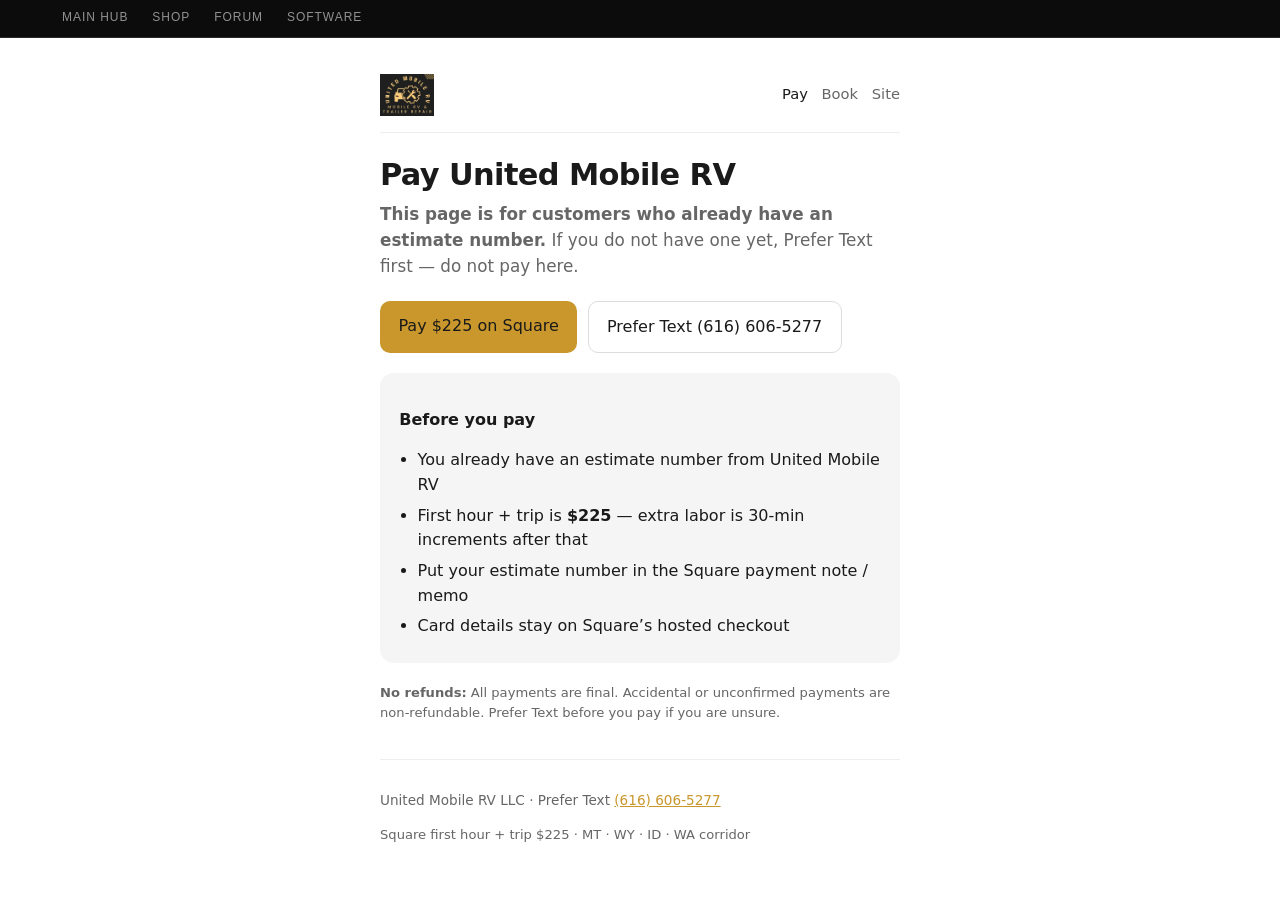
<file: index.html>
<!DOCTYPE html>
<html lang="en">
<head>
  <meta charset="utf-8">
  <meta name="viewport" content="width=device-width, initial-scale=1">
  <meta name="theme-color" content="#1A1A1A">
  <title>Pay · United Mobile RV</title>
  <meta name="description" content="Pay United Mobile RV with your estimate number — first hour + trip $225 via Square. Prefer Text (616) 606-5277.">
  <meta name="robots" content="noindex,follow">
  <link rel="icon" href="/assets/brand/favicon-64.png">
  <link rel="stylesheet" href="/assets/styles.css">
<link rel="stylesheet" href="/design/platform-bar.css">
</head>
<body>
  <div class="umrt-platform-bar" role="navigation" aria-label="UMRT properties">
    <div class="umrt-platform-bar-inner">
      <a href="https://unitedmobilerv.com/" data-platform-link="hub">Main Hub</a>
      <a href="https://shop.unitedmobilerv.com/" data-platform-link="shop">Shop</a>
      <a href="https://forum.unitedmobilerv.com/" data-platform-link="forum">Forum</a>
      <a href="https://software.unitedmobilerv.com/" data-platform-link="software">Software</a>
    </div>
  </div>

  <div class="wrap">
    <header>
      <a class="brand" href="/"><img src="/assets/brand/umrt-logo.webp" width="140" height="42" alt="United Mobile RV" fetchpriority="high" decoding="async"></a>
      <nav aria-label="Primary">
        <a href="/" aria-current="page">Pay</a>
        <a href="https://unitedmobilerv.com/book-service/">Book</a>
        <a href="https://united-mobile-rv.pages.dev/">Site</a>
      </nav>
    </header>
    <main>
      <h1>Pay United Mobile RV</h1>
      <p class="lede"><strong>This page is for customers who already have an estimate number.</strong> If you do not have one yet, Prefer Text first — do not pay here.</p>
      <div class="cta">
        <a class="btn" href="https://square.link/u/STB7z2B6" rel="noopener">Pay $225 on Square</a>
        <a class="btn btn-ghost" href="sms:+16166065277">Prefer Text (616) 606-5277</a>
      </div>
      <div class="card">
        <p><strong>Before you pay</strong></p>
        <ul>
          <li>You already have an estimate number from United Mobile RV</li>
          <li>First hour + trip is <strong>$225</strong> — extra labor is 30-min increments after that</li>
          <li>Put your estimate number in the Square payment note / memo</li>
          <li>Card details stay on Square’s hosted checkout</li>
        </ul>
      </div>
      <p class="fine" style="margin-top:1rem"><strong>No refunds:</strong> All payments are final. Accidental or unconfirmed payments are non-refundable. Prefer Text before you pay if you are unsure.</p>
    </main>
    <footer>
      <p>United Mobile RV LLC · Prefer Text <a href="sms:+16166065277">(616) 606-5277</a></p>
      <p class="fine">Square first hour + trip $225 · MT · WY · ID · WA corridor</p>
    </footer>
  </div>
</body>
</html>
</file>
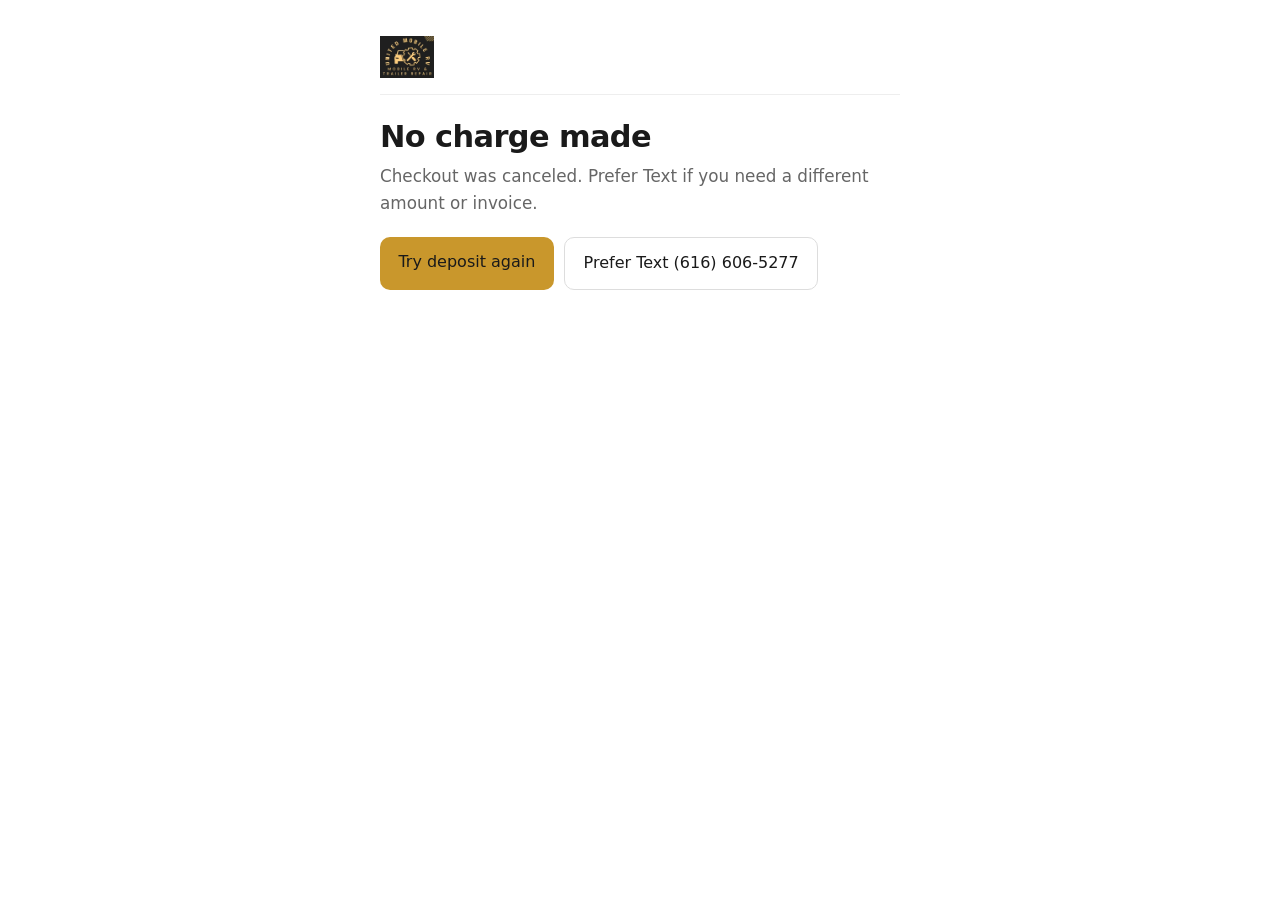
<file: cancel/index.html>
<!DOCTYPE html>
<html lang="en">
<head>
  <meta charset="utf-8">
  <meta name="viewport" content="width=device-width, initial-scale=1">
  <title>Payment canceled · United Mobile RV</title>
  <meta name="robots" content="noindex,follow">
  <link rel="stylesheet" href="/assets/styles.css">
</head>
<body>
  <div class="wrap">
    <header>
      <a class="brand" href="/"><img src="/assets/brand/umrt-logo.webp" width="140" height="42" alt="United Mobile RV" decoding="async"></a>
    </header>
    <main>
      <h1>No charge made</h1>
      <p class="lede">Checkout was canceled. Prefer Text if you need a different amount or invoice.</p>
      <div class="cta">
        <a class="btn" href="https://square.link/u/STB7z2B6" rel="noopener">Try deposit again</a>
        <a class="btn btn-ghost" href="sms:+16166065277">Prefer Text (616) 606-5277</a>
      </div>
    </main>
  </div>
</body>
</html>
</file>
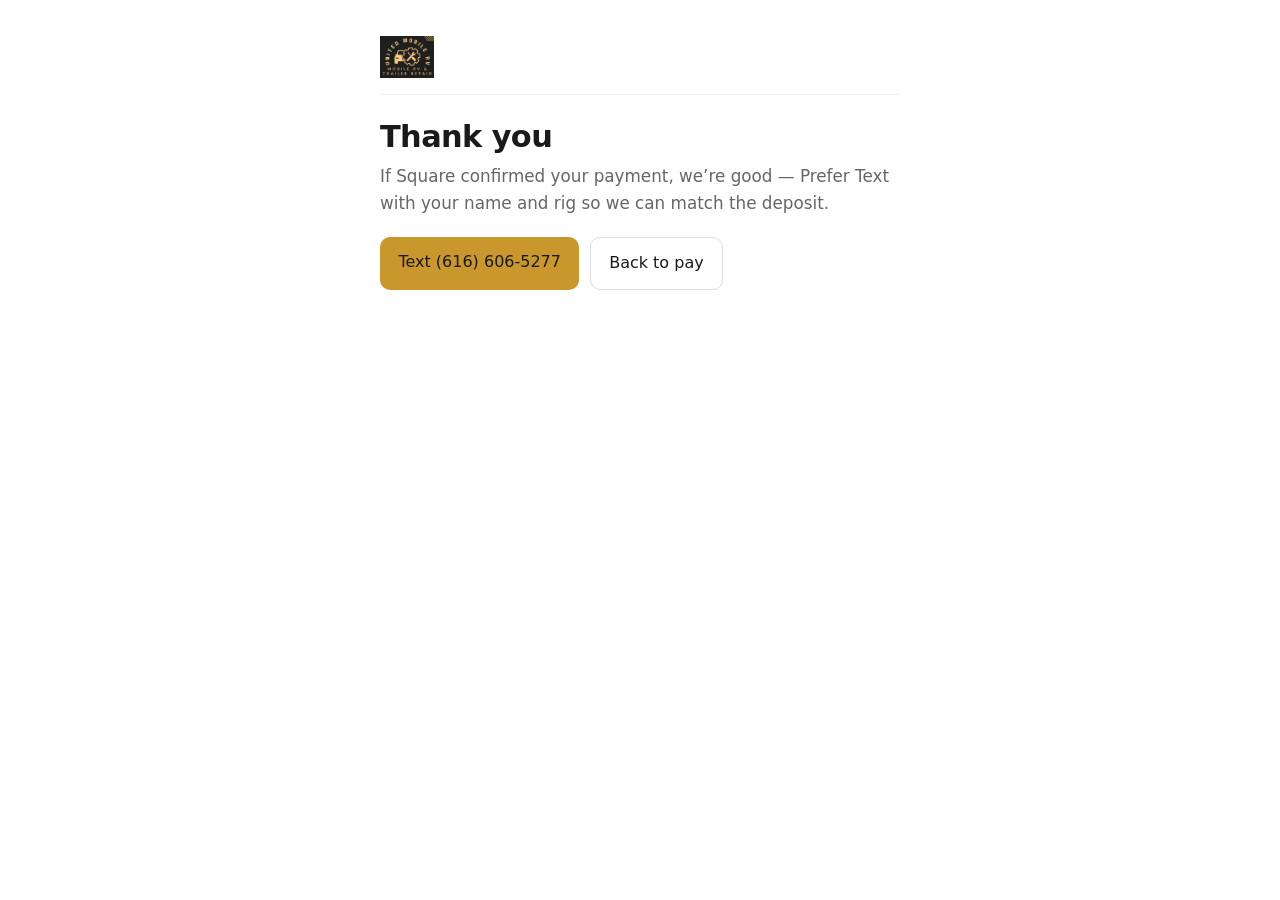
<file: success/index.html>
<!DOCTYPE html>
<html lang="en">
<head>
  <meta charset="utf-8">
  <meta name="viewport" content="width=device-width, initial-scale=1">
  <title>Payment received · United Mobile RV</title>
  <meta name="robots" content="noindex,follow">
  <link rel="stylesheet" href="/assets/styles.css">
</head>
<body>
  <div class="wrap">
    <header>
      <a class="brand" href="/"><img src="/assets/brand/umrt-logo.webp" width="140" height="42" alt="United Mobile RV" decoding="async"></a>
    </header>
    <main>
      <h1>Thank you</h1>
      <p class="lede">If Square confirmed your payment, we’re good — Prefer Text with your name and rig so we can match the deposit.</p>
      <div class="cta">
        <a class="btn" href="sms:+16166065277">Text (616) 606-5277</a>
        <a class="btn btn-ghost" href="/">Back to pay</a>
      </div>
    </main>
  </div>
</body>
</html>
</file>
<file: assets/styles.css>
:root{--black:#1A1A1A;--gold:#C9972C;--white:#FFF;--lg:#F5F5F5;--dg:#666;--font:system-ui,-apple-system,Segoe UI,Roboto,sans-serif}
*{box-sizing:border-box}body{margin:0;font-family:var(--font);color:var(--black);background:var(--white);line-height:1.55}
a{color:var(--gold)}.wrap{max-width:560px;margin:0 auto;padding:1.25rem 1.25rem 3rem}
header{display:flex;justify-content:space-between;align-items:center;gap:1rem;flex-wrap:wrap;border-bottom:1px solid #eee;padding:1rem 0;margin-bottom:1.5rem}
.brand{display:inline-flex;align-items:center;text-decoration:none}.brand img{display:block;height:42px;width:auto}
nav{display:flex;flex-wrap:wrap;gap:.85rem;font-size:.92rem}nav a{text-decoration:none;color:var(--dg)}
nav a:hover,nav a[aria-current="page"]{color:var(--black)}
h1{font-size:clamp(1.55rem,4vw,1.9rem);margin:0 0 .5rem;letter-spacing:-.02em;line-height:1.2}
.lede{color:var(--dg);margin:0 0 1.25rem;font-size:1.05rem}
.card{background:var(--lg);border-radius:14px;padding:1.15rem 1.2rem;margin:1.25rem 0}
.card ul{margin:.5rem 0 0;padding-left:1.15rem}.card li{margin:.35rem 0}
.cta{display:flex;flex-wrap:wrap;gap:.65rem;margin:1.35rem 0 1rem}
.btn{display:inline-block;border:0;cursor:pointer;padding:.8rem 1.15rem;border-radius:10px;font-weight:700;font:inherit;background:var(--gold);color:var(--black);text-decoration:none}
.btn:hover{filter:brightness(1.05)}.btn-ghost{background:transparent;border:1px solid #ddd;color:var(--black)}
footer{margin-top:2.25rem;padding-top:1rem;border-top:1px solid #eee;font-size:.85rem;color:var(--dg)}
.fine{font-size:.82rem;color:var(--dg)}
</file>
<file: design/platform-bar.css>
/* UMRT cross-platform bar — tokens sourced from design/theme.json.
   ~600 bytes gzipped, no external requests, no framework. Safe on slow
   cellular/satellite links (weBoost/Starlink users are the audience). */

.umrt-platform-bar {
  background: #0C0C0C;
  border-bottom: 1px solid rgba(255,255,255,0.12);
  font-family: "Inter", "Helvetica Neue", Helvetica, Arial, system-ui, sans-serif;
}

.umrt-platform-bar-inner {
  width: min(100% - 48px, 1160px);
  margin-inline: auto;
  display: flex;
  gap: 20px;
  overflow-x: auto;
  -webkit-overflow-scrolling: touch;
  scrollbar-width: none;
}
.umrt-platform-bar-inner::-webkit-scrollbar { display: none; }

.umrt-platform-bar a {
  flex: 0 0 auto;
  padding: 8px 2px;
  font-size: 12px;
  letter-spacing: 0.08em;
  text-transform: uppercase;
  color: rgba(255,255,255,0.55);
  text-decoration: none;
  border-bottom: 2px solid transparent;
  white-space: nowrap;
}

.umrt-platform-bar a:hover {
  color: #FFFFFF;
}

.umrt-platform-bar a.is-current {
  color: #C9972C;
  border-bottom-color: #C9972C;
  font-weight: 600;
}

@media (max-width: 480px) {
  .umrt-platform-bar-inner { gap: 16px; }
  .umrt-platform-bar a { font-size: 11px; }
}
</file>
